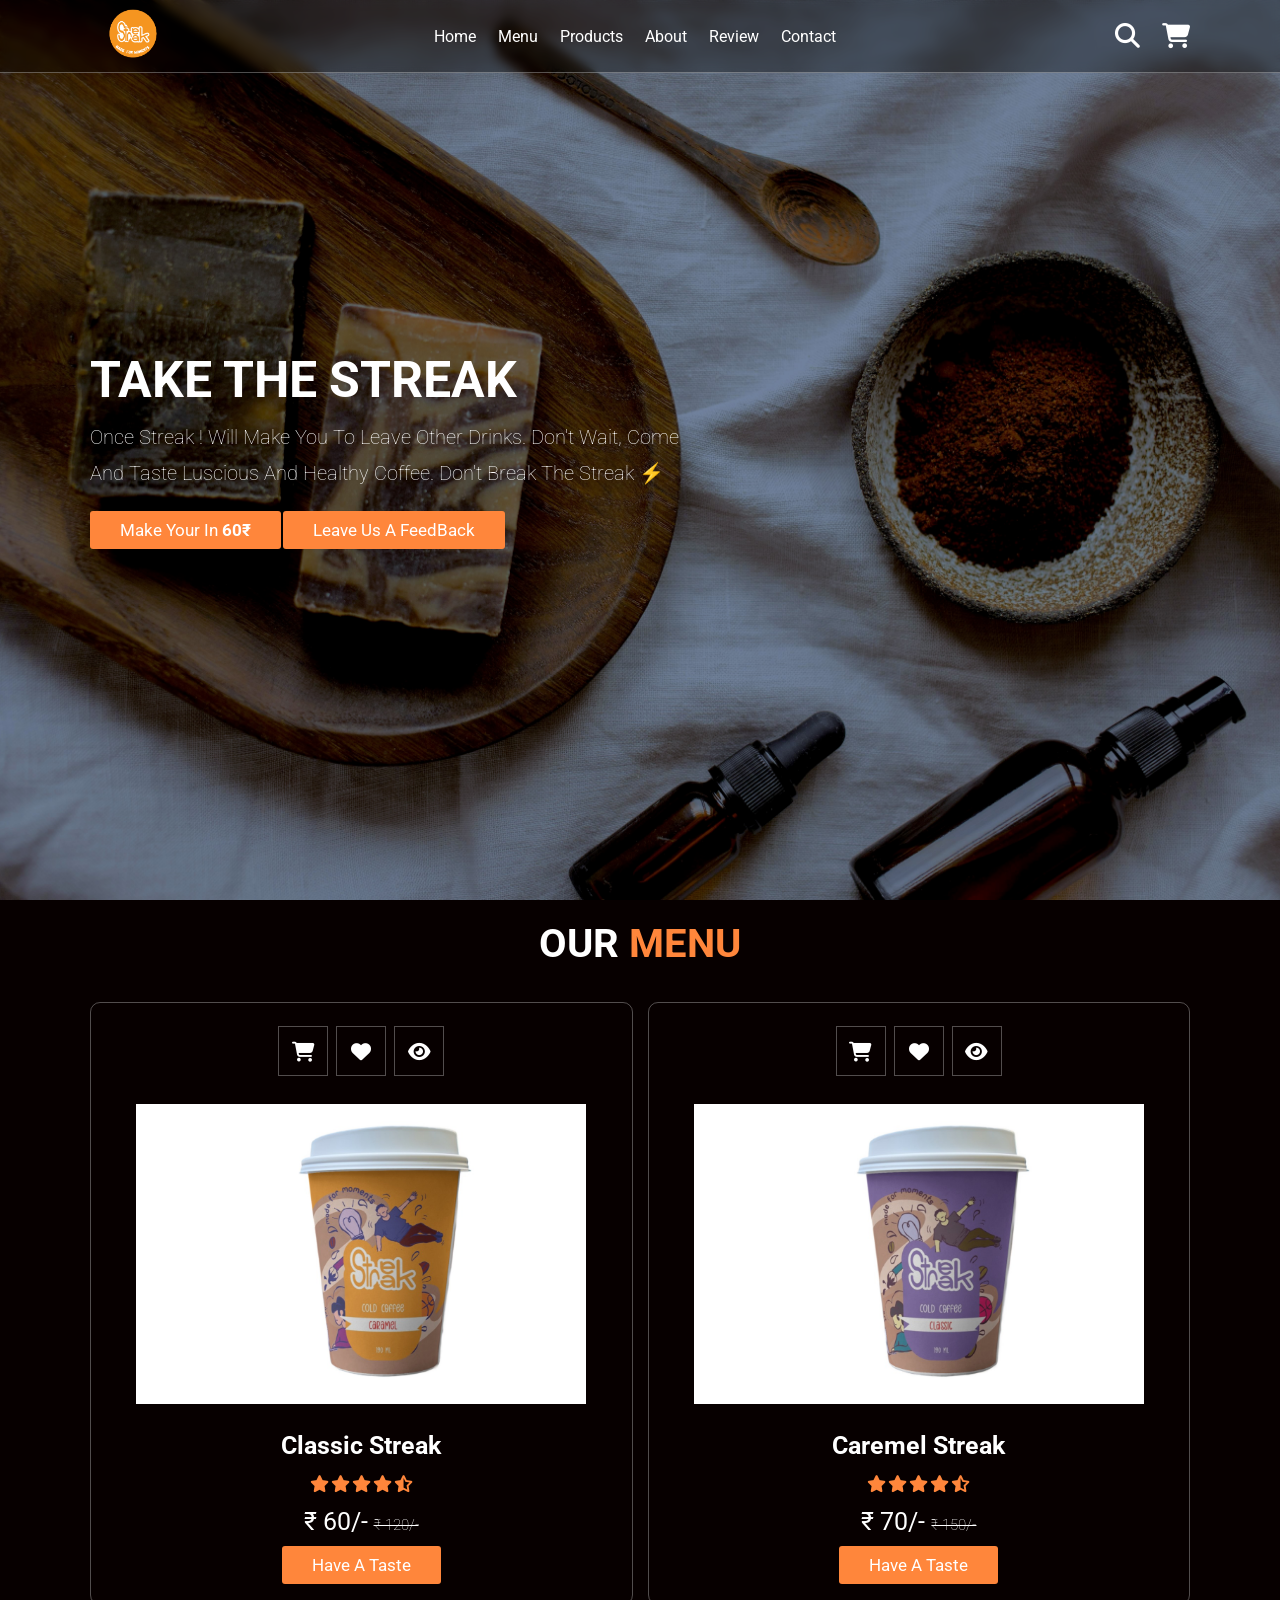
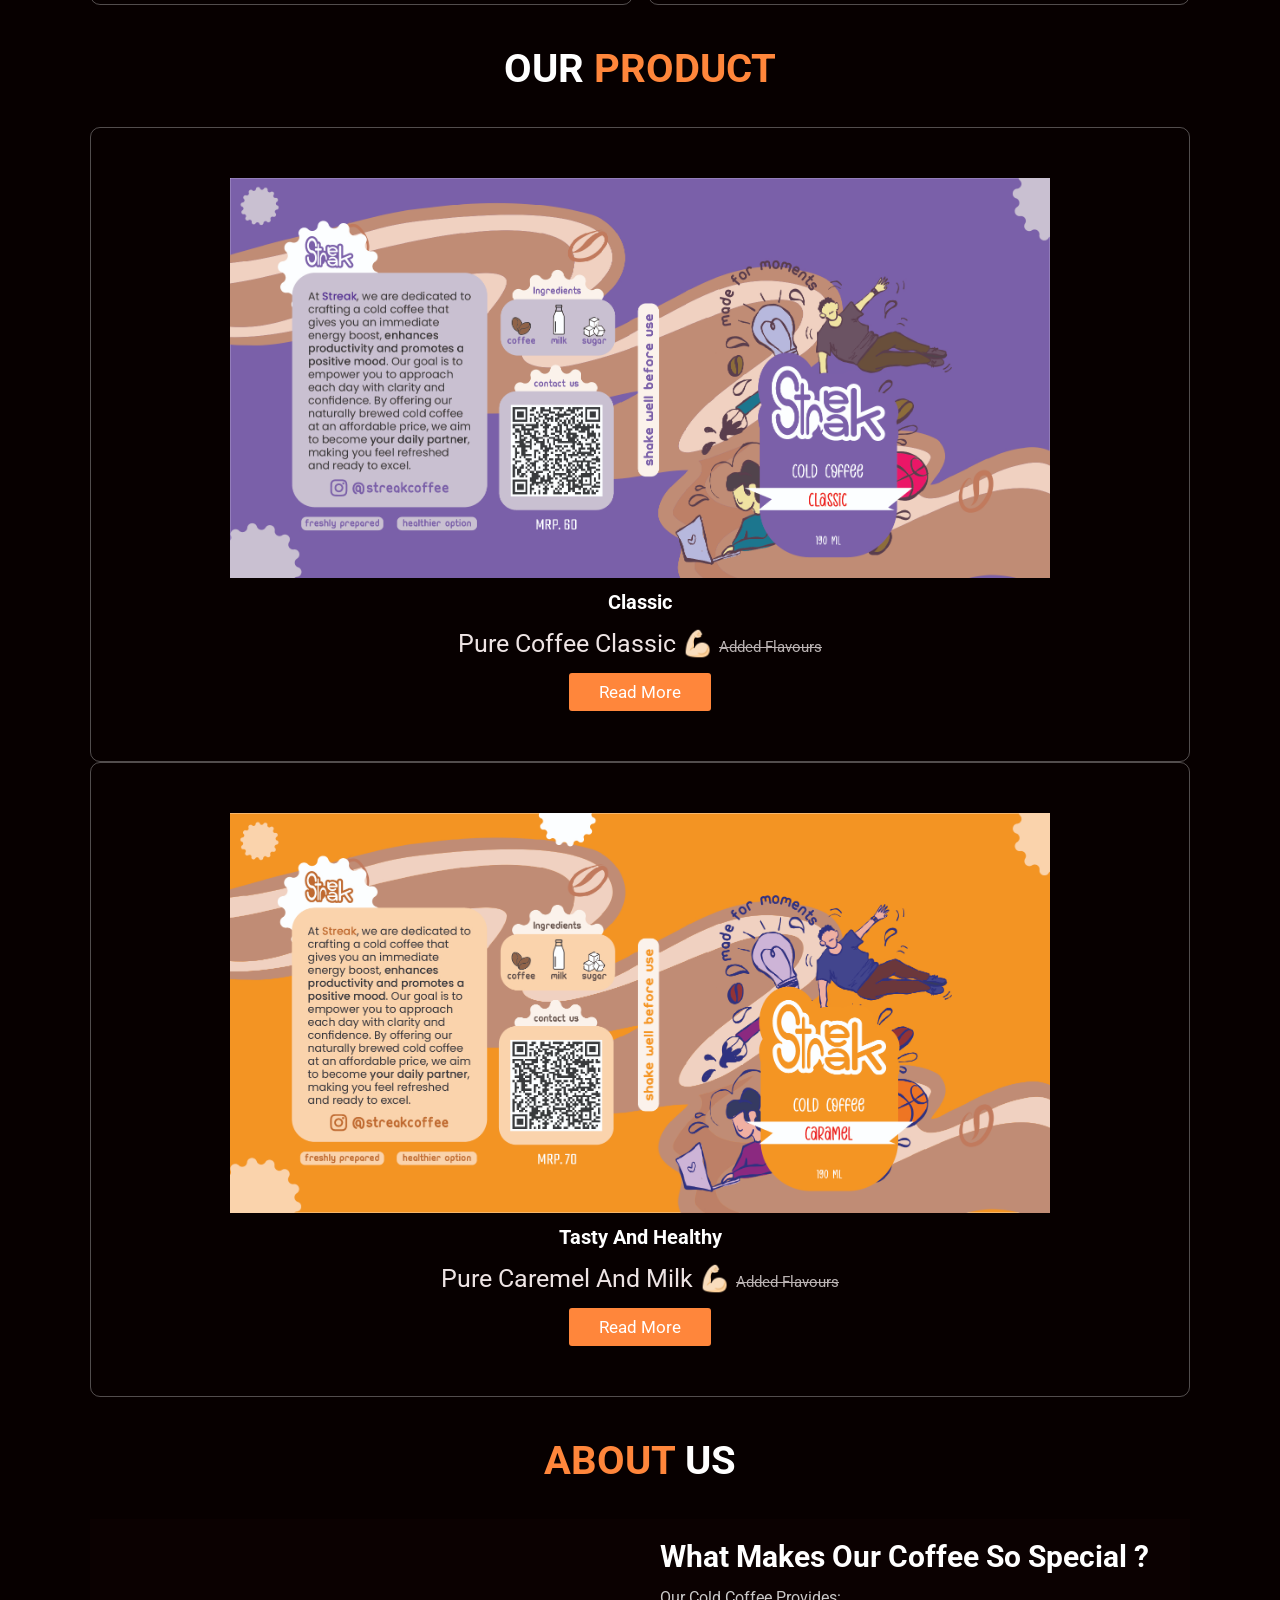
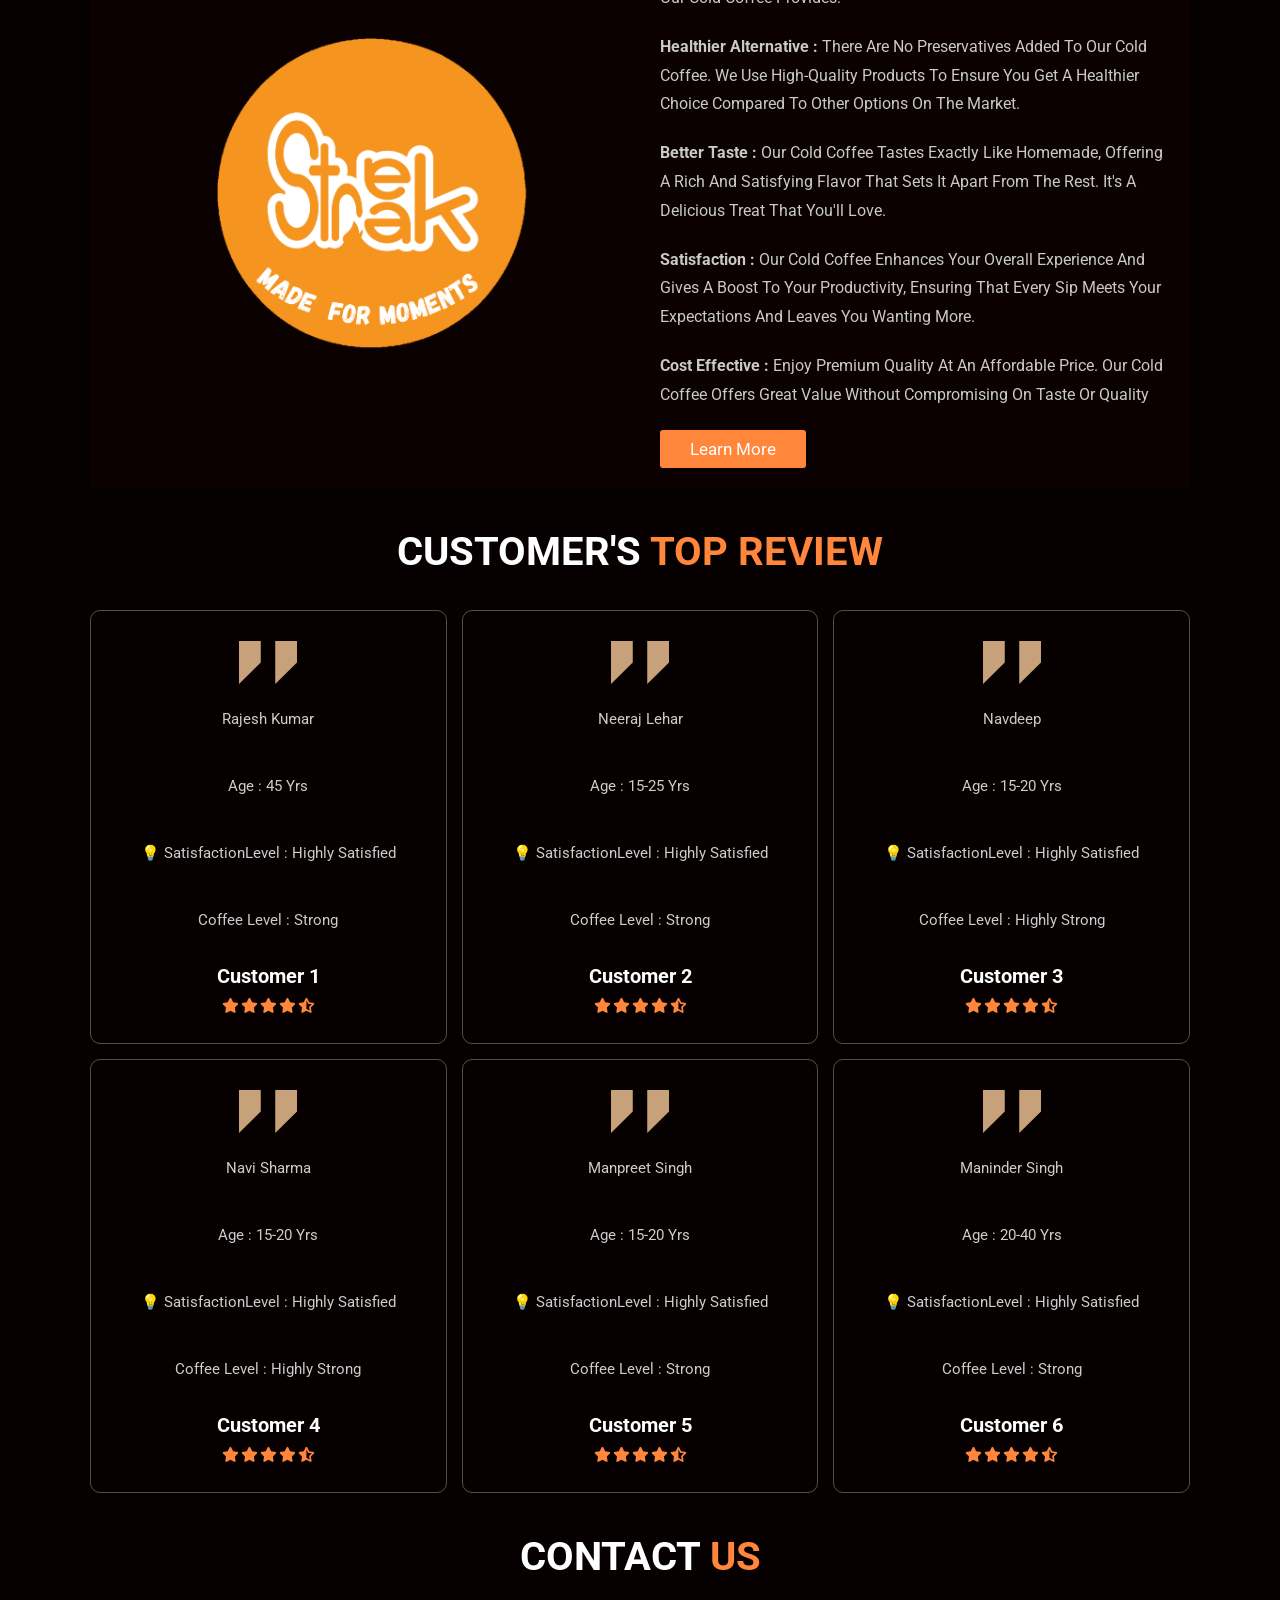
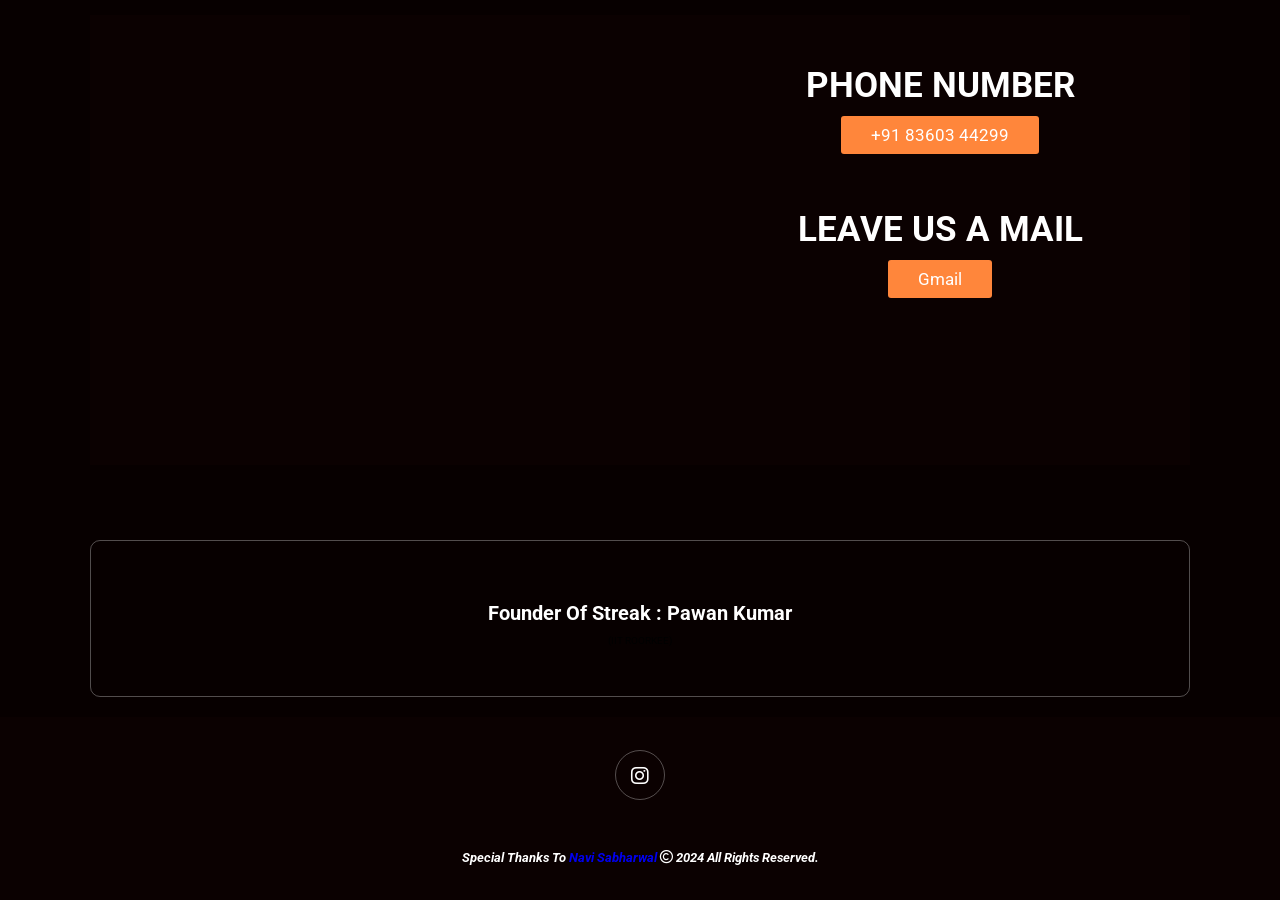
<file: index.html>
<!DOCTYPE html>
<html lang="en">
<head>
    <meta charset="UTF-8">
    <meta http-equiv="X-UA-Compatible" content="IE=edge">
    <meta name="viewport" content="width=device-width, initial-scale=1.0">
    <title>Snap</title>
    <link rel="icon" href="./favicon_io/favicon.ico" sizes="any"><!-- 32×32 -->
    <link rel="icon" href="./favicon_io/16x16.png" type="image/svg+xml">
    <link rel="apple-touch-icon" href="./favicon_io/apple-touch180x180.png"><!-- 180×180 -->
    <link rel="manifest" href="./favicon_io/manifest.webmanifest">
    <link rel="stylesheet" href="https://cdnjs.cloudflare.com/ajax/libs/font-awesome/6.1.1/css/all.min.css">
    <link rel="stylesheet" href="css/style.css">
    <!-- Google tag (gtag.js) -->
<script async src="https://www.googletagmanager.com/gtag/js?id=G-LJ1VSNJ6GZ"></script>
<script>
  window.dataLayer = window.dataLayer || [];
  function gtag(){dataLayer.push(arguments);}
  gtag('js', new Date());

  gtag('config', 'G-LJ1VSNJ6GZ');
</script>
</head>
<body>
    <!--header-->
    <header class="header">

        <div class="logo">
            <img src="favicon_io/logo.png" alt="">
        </div>
        
        <nav class="navbar">
            <a href="#home">home</a>
            <a href="#menu">menu</a>
            <a href="#products">products</a>
            <a href="#about">about</a>
            <a href="#review">review</a>
            <a href="#contact">contact</a>
    
            <!-- <a href="#market">market place</a> -->
        </nav>
    
        <div class="icons">
            <div class="fas fa-search" id="search-btn"></div>
            <div class="fas fa-shopping-cart" id="cart-btn"></div>
            <div class="fas fa-bars" id="menu-btn"></div>
        </div>

        <div class="search-form">
            <input type="search" id="search-box" placeholder="search here...">
            <label for="search-box" class="fas fa-search"></label>
        </div>

        
    </header>
    <!--header-->


    <!--home section-->
    <section class="home" id="home">
        <div class="content">
            <h3>Take the Streak </h3>
            <p>Once Streak ! will make you to leave other drinks. Don't wait, Come and taste luscious and healthy coffee. 
                Don't break the Streak ⚡️ </p>
            <a href="#" class="btn">make your in <i>  </i><b>60₹</b></a>

            <a class="btn" style="margin-left: center" href="https://docs.google.com/forms/d/1GmJBlTUo9fzrDqyqL2LB8HAHJgf35JUmVfUwINqFnTk/viewform?edit_requested=true#responses">Leave us a FeedBack</a>

               
        </div>
    </section>
    <!--home section-->

    <!--menu section-->
    <section class="products" id="menu">

        <h1 class="heading"> our <span>menu</span></h1>
        <div class="box-container">
            <div class="box">
                <div class="icons">
                    <a href="" class="fas fa-shopping-cart"></a>
                    <a href="" class="fas fa-heart"></a>
                    <a href="" class="fas fa-eye"></a>
                </div>
                <div class="image">
                    <img src="./images/9.jpeg" alt="">
                </div>
                <div class="content">
                    <h3>Classic Streak</h3>
                    <div class="stars">
                        <i class="fas fa-star"></i>
                        <i class="fas fa-star"></i>
                        <i class="fas fa-star"></i>
                        <i class="fas fa-star"></i>
                        <i class="fas fa-star-half-alt"></i>
                    </div>
                    <div class="price">₹ 60/- <span>₹ 120/-</span></div>
                    <a href="" class="btn">have a taste</a>
                </div>  
        </div>

        <div class="box-container">
            <div class="box">
                <div class="icons">
                    <a href="" class="fas fa-shopping-cart"></a>
                    <a href="" class="fas fa-heart"></a>
                    <a href="" class="fas fa-eye"></a>
                </div>
                <div class="image">
                    <img src="./images/8.jpeg" alt="">
                </div>
                <div class="content">
                    <h3>Caremel Streak</h3>
                    <div class="stars">
                        <i class="fas fa-star"></i>
                        <i class="fas fa-star"></i>
                        <i class="fas fa-star"></i>
                        <i class="fas fa-star"></i>
                        <i class="fas fa-star-half-alt"></i>
                    </div>
                    <div class="price">₹ 70/- <span>₹ 150/-</span></div>
                    <a href="" class="btn">have a taste</a>
                </div>  
        </div>
    </section>
    <!--menu section-->

   <!-- product section-->
    <section class="menu" id="products">
        <h1 class="heading"> our <span>Product</span> </h1>
        <div class="box-container">

            <div class="box">
                <img src="./images/5.jpg" alt="">
                <h3>Classic</h3>
                <div class="price">pure coffee Classic 💪🏻 <span>added flavours</span></div>
            
                <a href="" class="btn">Read more</a>

            </div> 
        </div>

        <div class="box-container">
            <div class="box">
                <img src="./images/6.jpg" alt="">
                <h3>tasty and healthy</h3>
                <div class="price">pure caremel and milk 💪🏻 <span>added flavours</span></div>
                
                <a href="" class="btn">Read more</a>

            </div> 
        </div>

    </section>
    <!--product section -->

<!--about section-->
<section class="about" id="about">
    <h1 class="heading"><span>About</span> us </h1>

    <div class="row">
        <div class="image">
            <img src="./favicon_io/logo.png" alt="">
        </div>
        <div class="content">
            <h3>What makes our coffee so special ?</h3>

                <P>Our Cold coffee provides:</P>
                
                <p> <b>Healthier alternative : </b> There are no preservatives added to our cold coffee. We use high-quality products to ensure you get a healthier choice compared to other options on the market.</P>
                  
            <p><b>Better taste : </b> Our cold coffee tastes exactly like homemade, offering a rich and satisfying flavor that sets it apart from the rest. It's a delicious treat that you'll love.</P>
                
                <p><b>Satisfaction : </b> Our cold coffee enhances your overall experience and gives a boost to your productivity, ensuring that every sip meets your expectations and leaves you wanting more.</p>
                
                <p><b>Cost effective : </b> Enjoy premium quality at an affordable price. Our cold coffee offers great value without compromising on taste or quality</p>
                
            <a href="" class="btn">learn more</a>
        </div>
    </div>
</section>
<!--about section-->


    <!--review section-->
    <section class="review" id="review">

        <h1 class="heading"> customer's <span> Top review</span></h1>
        <div class="box-container">
            <div class="box">
                <img src="./images/quote-img.png" class="quote" alt="">
                <p>Rajesh Kumar</p>
                <p>Age : 45 yrs</p>
                <p>💡 SatisfactionLevel : Highly Satisfied</p>
                <p>coffee Level : Strong</p>

                <h3>customer 1</h3>
                <div class="stars">
                    <i class="fas fa-star"></i>
                    <i class="fas fa-star"></i>
                    <i class="fas fa-star"></i>
                    <i class="fas fa-star"></i>
                    <i class="fas fa-star-half-alt"></i>
                </div>
            </div>

            <div class="box">
                <img src="./images/quote-img.png" class="quote" alt="">
                
                    <p>Neeraj Lehar</p>
                    <p>age : 15-25 yrs</p>
                    <p>💡 SatisfactionLevel : Highly Satisfied</p>
                    <p>coffee Level : Strong</p>
            
                <h3>customer 2</h3>
                <div class="stars">
                    <i class="fas fa-star"></i>
                    <i class="fas fa-star"></i>
                    <i class="fas fa-star"></i>
                    <i class="fas fa-star"></i>
                    <i class="fas fa-star-half-alt"></i>
                </div>
            </div>
            <div class="box">
                <img src="./images/quote-img.png" class="quote" alt="">
                    <p>Navdeep </p>
                    <p>age : 15-20 yrs</p>
                    <p>💡 SatisfactionLevel : Highly Satisfied</p>
                    <p>coffee Level : Highly Strong</p>
                    
                <h3>customer 3</h3>
                <div class="stars">
                    <i class="fas fa-star"></i>
                    <i class="fas fa-star"></i>
                    <i class="fas fa-star"></i>
                    <i class="fas fa-star"></i>
                    <i class="fas fa-star-half-alt"></i>
                </div>
            </div>

            <div class="box">
                <img src="./images/quote-img.png" class="quote" alt="">
                    <p>Navi Sharma</p>
                    <p>age : 15-20 yrs</p>
                    <p>💡 SatisfactionLevel : Highly Satisfied</p>
                    <p>coffee Level : Highly Strong</p>
                   
                <h3>customer 4</h3>
                <div class="stars">
                    <i class="fas fa-star"></i>
                    <i class="fas fa-star"></i>
                    <i class="fas fa-star"></i>
                    <i class="fas fa-star"></i>
                    <i class="fas fa-star-half-alt"></i>
                </div>
            </div>
            <div class="box">
                <img src="./images/quote-img.png" class="quote" alt="">
                    <p>Manpreet Singh</p>
                    <p>age : 15-20 yrs</p>
                    <p>💡 SatisfactionLevel : Highly Satisfied</p>
                    <p>coffee Level : Strong</p>
                   
                <h3>customer 5</h3>
                <div class="stars">
                    <i class="fas fa-star"></i>
                    <i class="fas fa-star"></i>
                    <i class="fas fa-star"></i>
                    <i class="fas fa-star"></i>
                    <i class="fas fa-star-half-alt"></i>
                </div>
            </div>
            <div class="box">
                <img src="./images/quote-img.png" class="quote" alt="">
                    <p>Maninder Singh</p>
                    <p>age : 20-40 yrs</p>
                    <p>💡 SatisfactionLevel : Highly Satisfied</p>
                    <p>coffee Level : Strong</p>
                   
                <h3>customer 6 </h3>
                <div class="stars">
                    <i class="fas fa-star"></i>
                    <i class="fas fa-star"></i>
                    <i class="fas fa-star"></i>
                    <i class="fas fa-star"></i>
                    <i class="fas fa-star-half-alt"></i>
                </div>
            </div>
            
        </div>
    </section>
    <!--review section-->

    <!--comparision section-->
    <!-- <section class="menu" id="market">
        <h1 class="heading"> our <span>Market Place</span> </h1>
        <div class="box-container">

            <div class="box">
                <img src="./images/comparision.png" alt="">
                <h3>Bye Bye to you all i'll take snap now</h3>
                <div class="price"><span></span></div>
                <p></p>
                <a href="" class="btn">Read more</a>
            </div>

        </div>
    </section> -->
    <!--comparison section-->

     <!--contact section-->
     <section class="contact" id="contact">

        <h1 class="heading"> contact <span>us</span> </h1>
    
        <div class="row">
            <iframe src="https://www.google.com/maps/embed?pb=!1m18!1m12!1m3!1d3443.952591391823!2d76.39262117549899!3d30.32386630527793!2m3!1f0!2f0!3f0!3m2!1i1024!2i768!4f13.1!3m3!1m2!1s0x391028e37fdb8b2b%3A0xc074dbf69ddfadfa!2z4KSX4KS14KSw4KWN4KSo4KSu4KWH4KSC4KSfIOCkruClieCkoeCksiDgpLjgpYDgpKjgpL_gpK_gpLAg4KS44KWH4KSV4KSC4KSh4KSw4KWAIOCkuOCljeCkleClguCksg!5e0!3m2!1shi!2sin!4v1716807060098!5m2!1shi!2sin" width="600" height="450" style="border:0;" allowfullscreen="" loading="lazy" referrerpolicy="no-referrer-when-downgrade"></iframe>

            <form action="">
                <h3>Phone Number</h3>
               
                <a class="btn" href="tel:">+91 83603 44299</a>
               
                <br><br><br><br><br><br>

           
                <h3>Leave us a Mail </h3>
                <a class="btn" href="mailto:Streakcoffee@gmail.com">Gmail</a>

                <br><br><br><br><br><br>

            </form>
            <br>
        </div>
    
    </section>

    <!--contact section-->

    <!--blogs section-->
    <!-- <section class="blogs" id="blogs">
        <h1 class="heading"> our <span>blogs</span></h1>

        <div class="box-container">
            <div class="box">
                <div class="image">
                    <img src="./images/blog-1.jpeg" alt="">
                </div>
                <div class="content">
                    <a href="" class="title">refreshing coffee benefits</a>
                    <span>by admin / 3rd july, 2003</span>
                    <p>Lorem ipsum dolor sit amet consectetur adipisicing elit. Eius, cum.</p>
                    <a href="" class="btn">read more</a>
                </div>
            </div>
            <div class="box">
                <div class="image">
                    <img src="./images/blog-2.jpeg" alt="">
                </div>
                <div class="content">
                    <a href="" class="title">refreshing coffee benefits</a>
                    <span>by admin / 3rd july, 2003</span>
                    <p>Lorem ipsum dolor sit amet consectetur adipisicing elit. Eius, cum.</p>
                    <a href="" class="btn">read more</a>
                </div>
            </div>
            <div class="box">
                <div class="image">
                    <img src="./images/blog-3.jpeg" alt="">
                </div>
                <div class="content">
                    <a href="" class="title">refreshing coffee benefits</a>
                    <span>by admin / 3rd july, 2003</span>
                    <p>Lorem ipsum dolor sit amet consectetur adipisicing elit. Eius, cum.</p>
                    <a href="" class="btn">read more</a>
                </div>
            </div>
        </div>
    </section> -->
    <!--blogs section-->

    <section class="menu" id="">
    <h1 class="heading"></span> </h1>
    <div class="box-container">

        <div class="box">
            <h3>founder of Streak : Pawan Kumar</h3>
            (IIT ROORKEE)
            <p></p>
            <!-- <a href="" class="btn">Read more</a> -->
        </div>

    </div>
</section>
    <!--footer-->
    <section class="footer">

        <div class="share">
            <a href="https://www.instagram.com/streakcoffee/?utm_source=qr" class="fa-brands fa-instagram"></a>
        </div>
<br><br>

        <div class="credit"><h6><i>Special thanks to <span> <a href="https://www.linkedin.com/in/navjot-singh-407025256?utm_source=share&utm_campaign=share_via&utm_content=profile&utm_medium=android_app"> Navi Sabharwal </a></span> <i class="far fa-copyright"></i> 2024 All rights reserved.</i></h6></div>
    </section>
    <!--footer-->   
    <script src="js/script.js"></script>
</body>
</html>
</file>
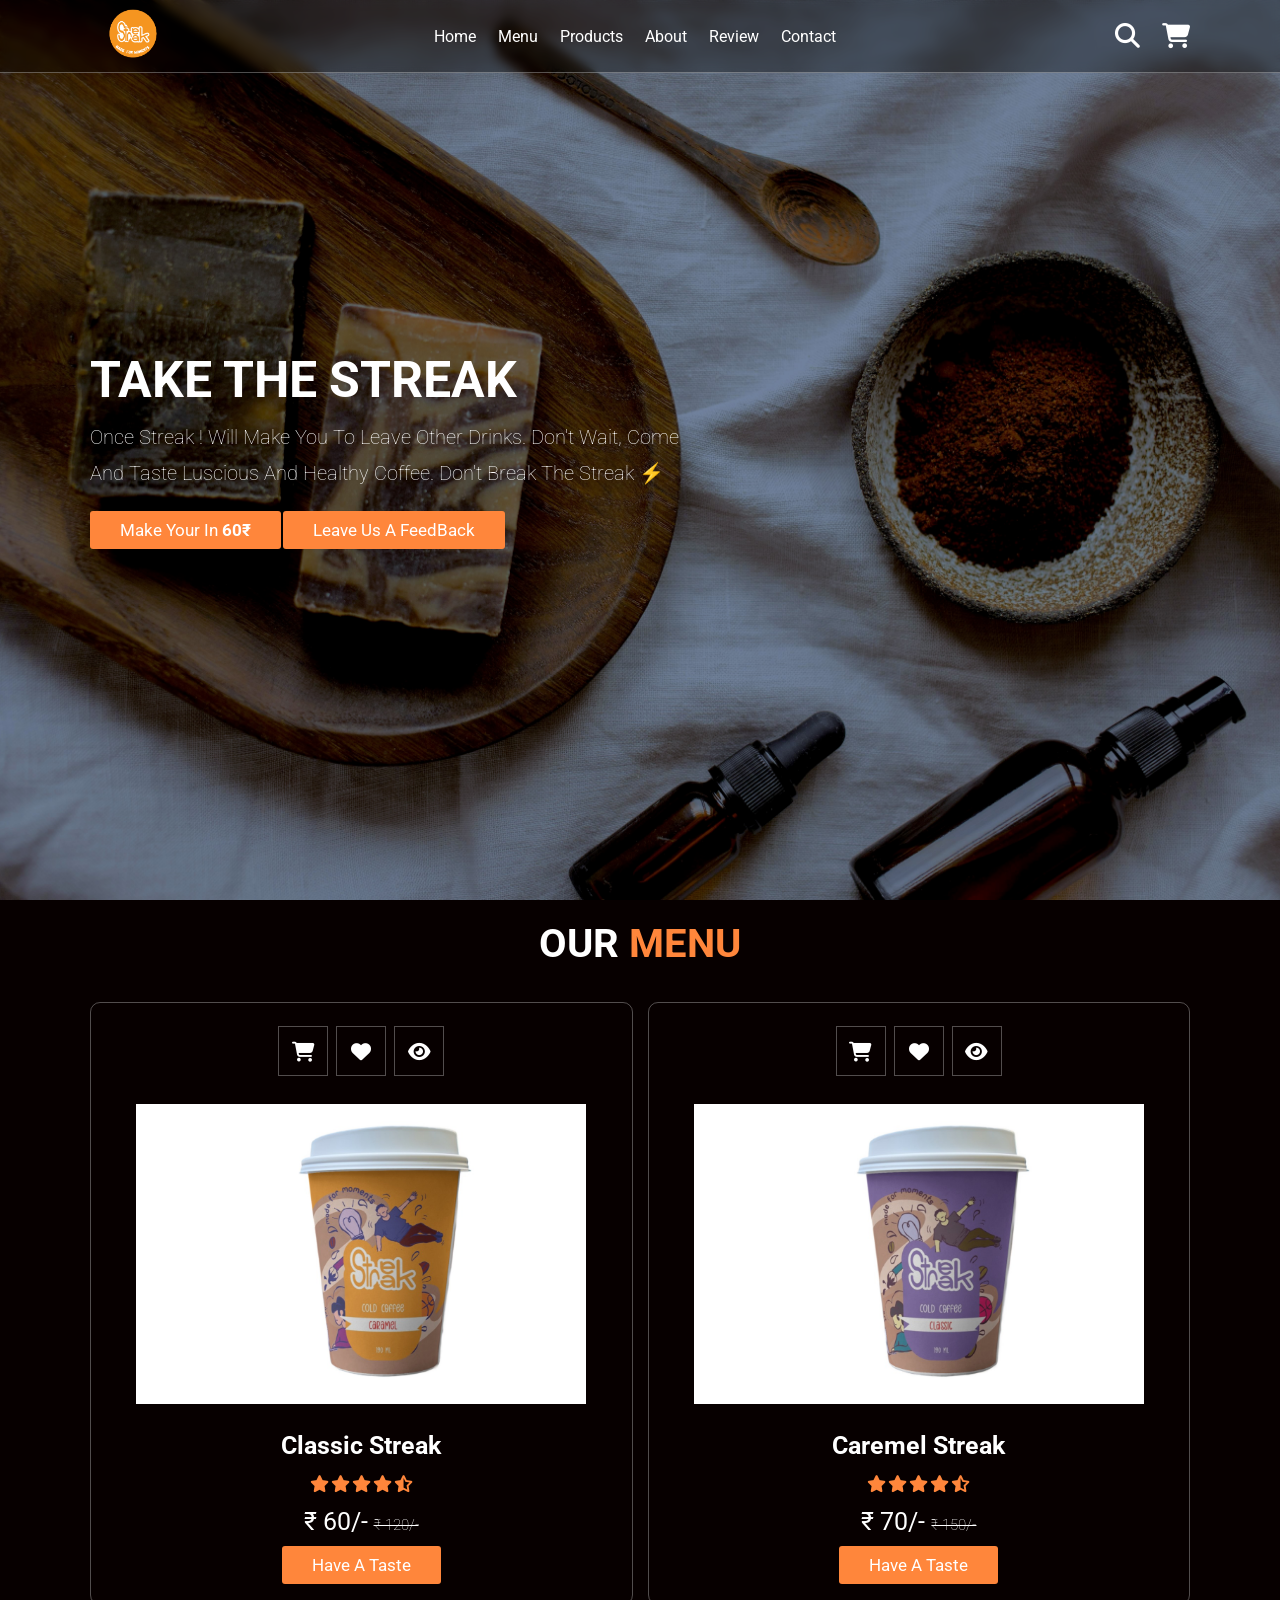
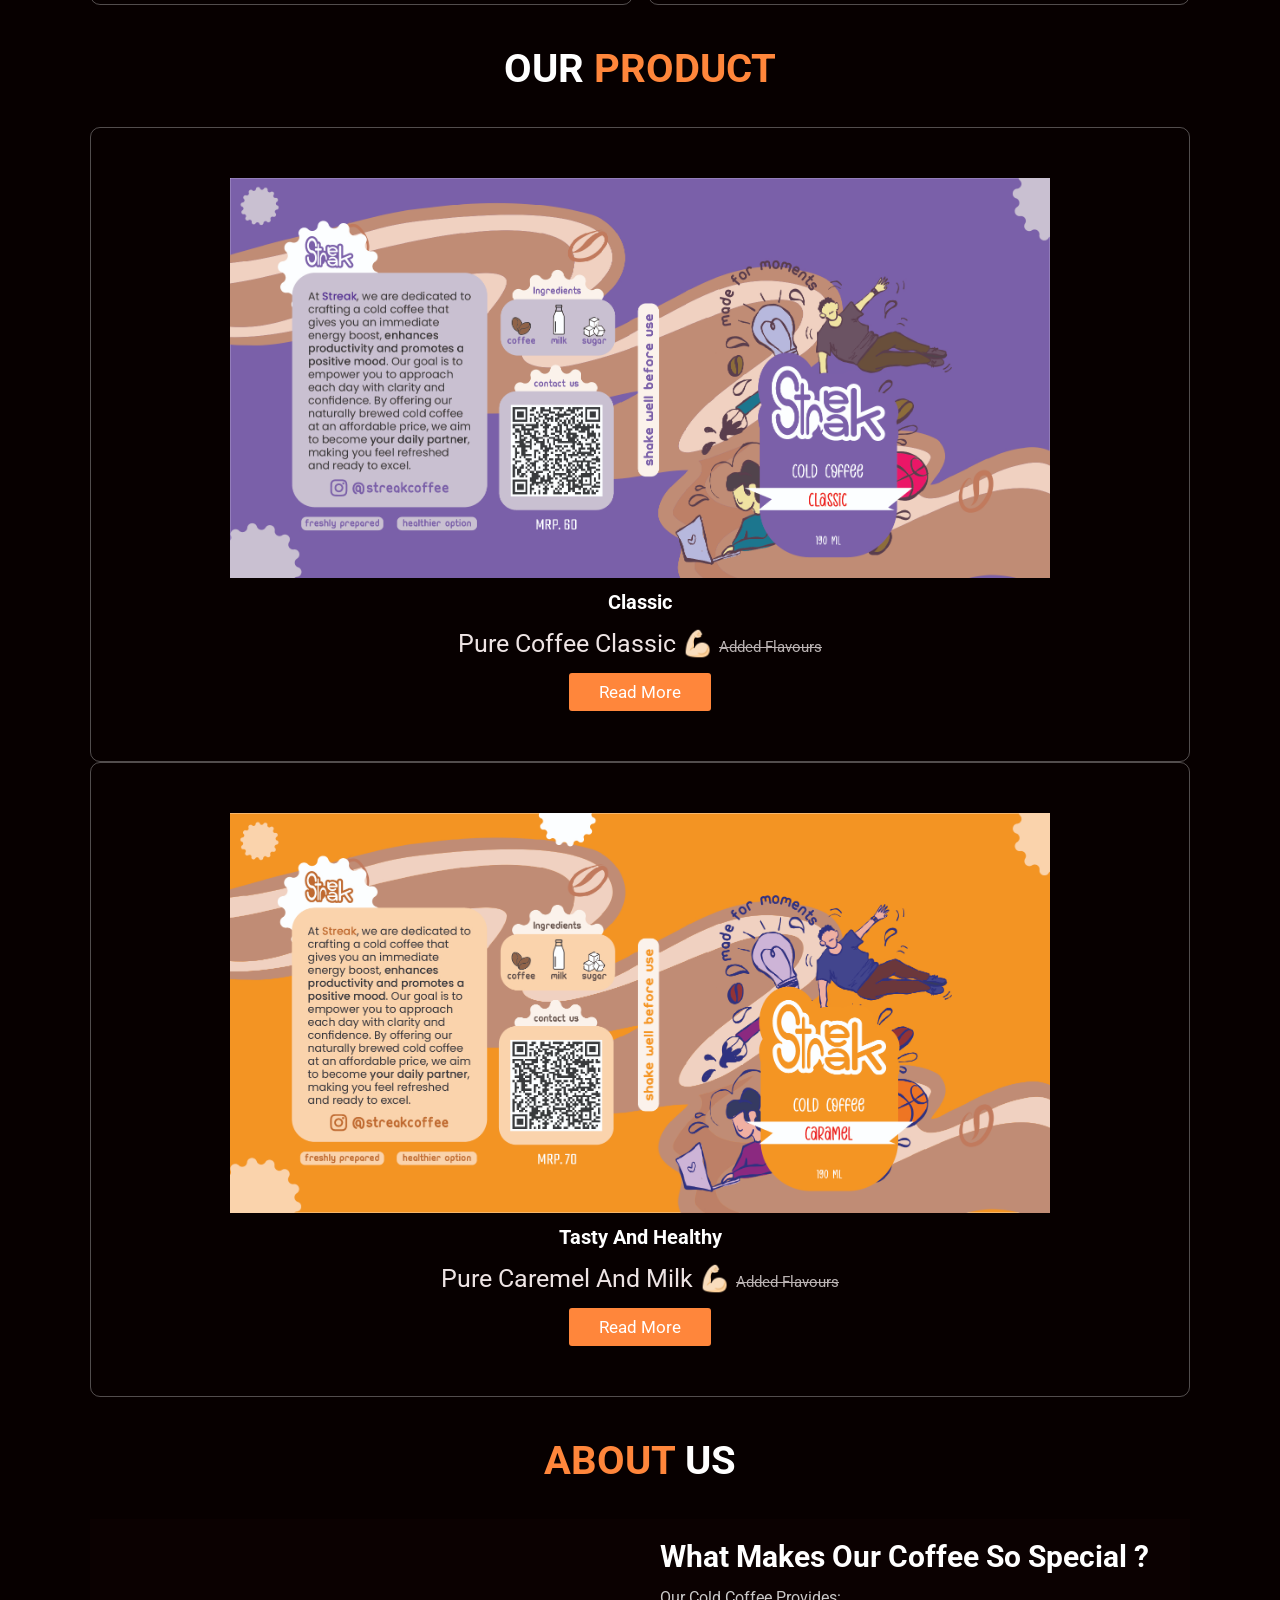
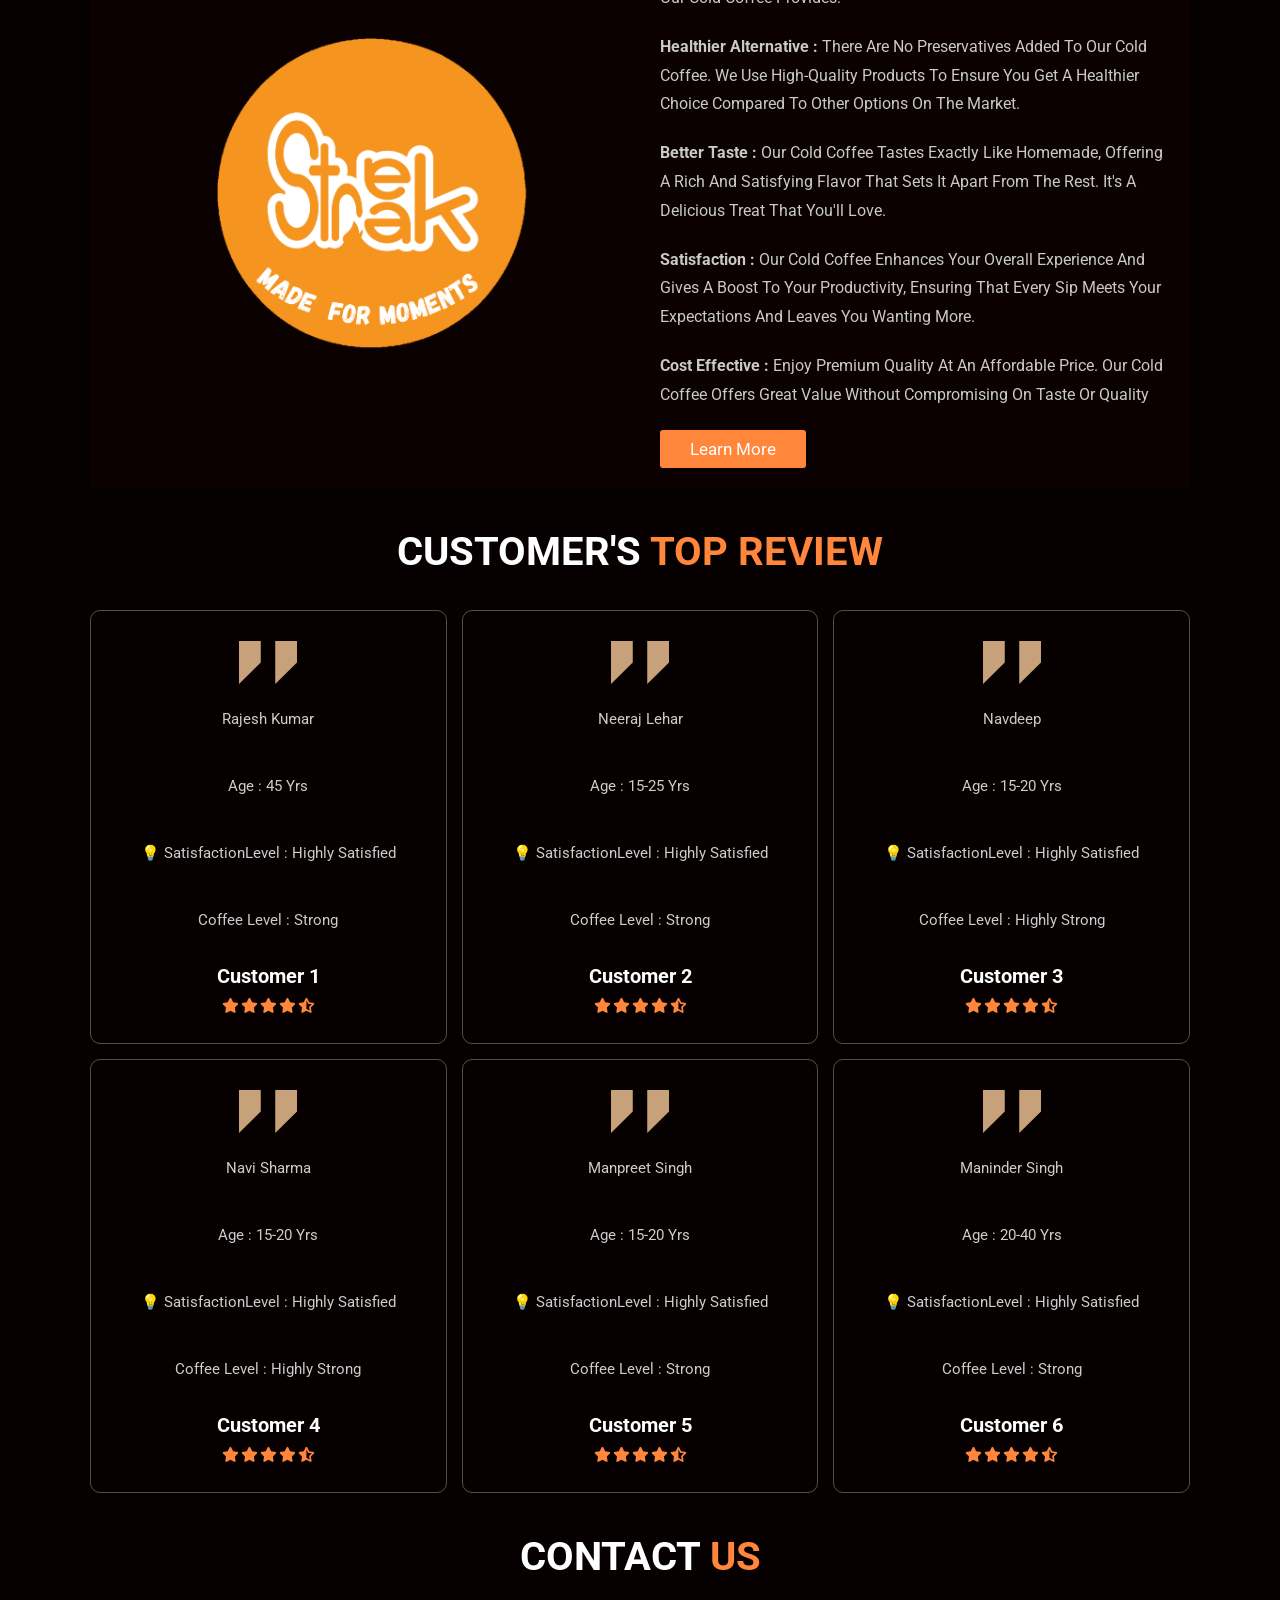
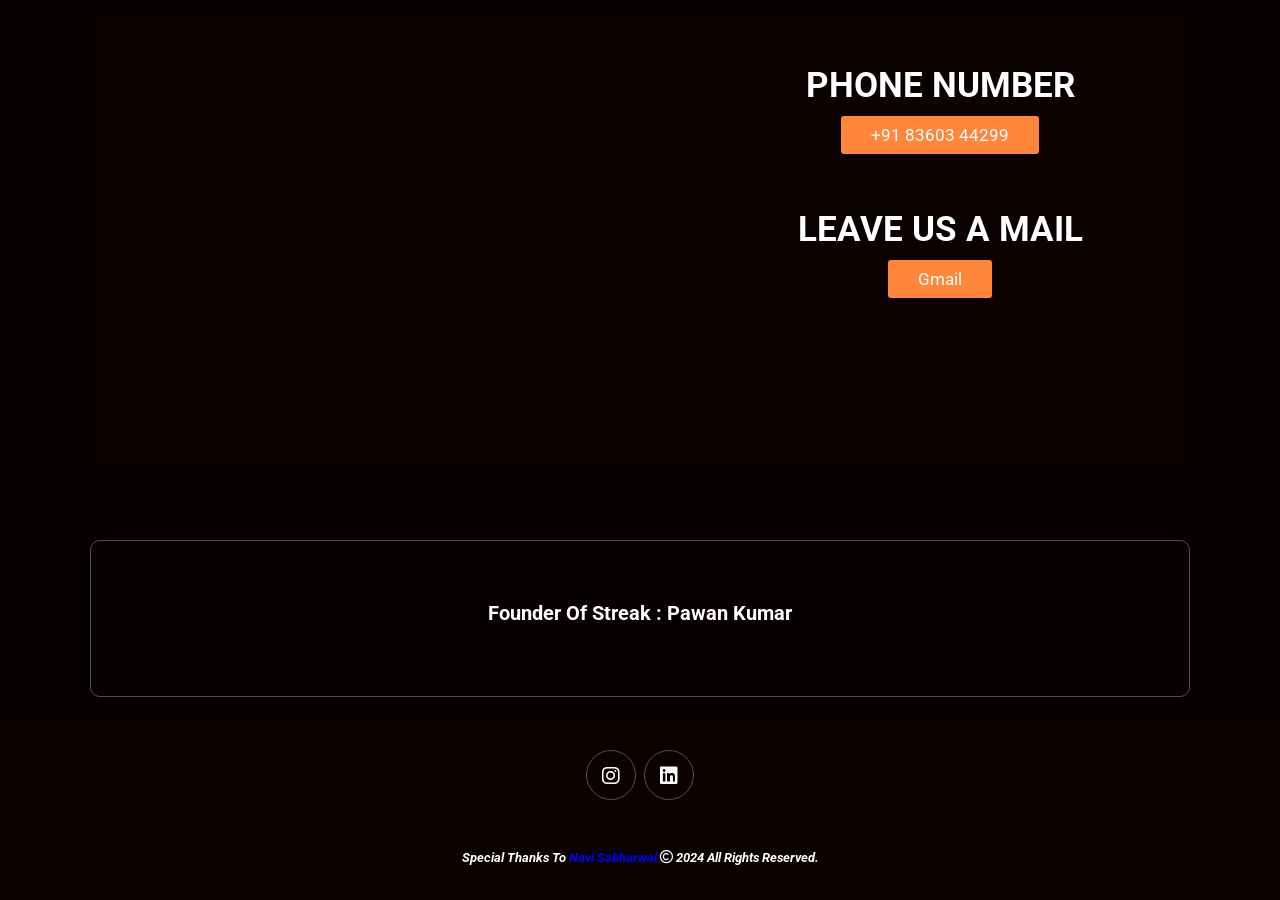
<file: STREAK-APP/index.html>
<!DOCTYPE html>
<html lang="en">
<head>
    <meta charset="UTF-8">
    <meta http-equiv="X-UA-Compatible" content="IE=edge">
    <meta name="viewport" content="width=device-width, initial-scale=1.0">
    <title>Snap</title>
    <link rel="icon" href="./favicon_io/favicon.ico" sizes="any"><!-- 32×32 -->
    <link rel="icon" href="./favicon_io/16x16.png" type="image/svg+xml">
    <link rel="apple-touch-icon" href="./favicon_io/apple-touch180x180.png"><!-- 180×180 -->
    <link rel="manifest" href="./favicon_io/manifest.webmanifest">
    <link rel="stylesheet" href="https://cdnjs.cloudflare.com/ajax/libs/font-awesome/6.1.1/css/all.min.css">
    <link rel="stylesheet" href="css/style.css">
    
</head>
<body>
    <!--header-->
    <header class="header">

        <div class="logo">
            <img src="favicon_io/logo.png" alt="">
        </div>
        
        <nav class="navbar">
            <a href="#home">home</a>
            <a href="#menu">menu</a>
            <a href="#products">products</a>
            <a href="#about">about</a>
            <a href="#review">review</a>
            <a href="#contact">contact</a>
    
            <!-- <a href="#market">market place</a> -->
        </nav>
    
        <div class="icons">
            <div class="fas fa-search" id="search-btn"></div>
            <div class="fas fa-shopping-cart" id="cart-btn"></div>
            <div class="fas fa-bars" id="menu-btn"></div>
        </div>

        <div class="search-form">
            <input type="search" id="search-box" placeholder="search here...">
            <label for="search-box" class="fas fa-search"></label>
        </div>

        
    </header>
    <!--header-->


    <!--home section-->
    <section class="home" id="home">
        <div class="content">
            <h3>Take the Streak </h3>
            <p>Once Streak ! will make you to leave other drinks. Don't wait, Come and taste luscious and healthy coffee. 
                Don't break the Streak ⚡️ </p>
            <a href="#" class="btn">make your in <i>  </i><b>60₹</b></a>

            <a class="btn" style="margin-left: center" href="https://docs.google.com/forms/d/1GmJBlTUo9fzrDqyqL2LB8HAHJgf35JUmVfUwINqFnTk/viewform?edit_requested=true#responses">Leave us a FeedBack</a>

               
        </div>
    </section>
    <!--home section-->

    <!--menu section-->
    <section class="products" id="menu">

        <h1 class="heading"> our <span>menu</span></h1>
        <div class="box-container">
            <div class="box">
                <div class="icons">
                    <a href="" class="fas fa-shopping-cart"></a>
                    <a href="" class="fas fa-heart"></a>
                    <a href="" class="fas fa-eye"></a>
                </div>
                <div class="image">
                    <img src="./images/9.jpeg" alt="">
                </div>
                <div class="content">
                    <h3>Classic Streak</h3>
                    <div class="stars">
                        <i class="fas fa-star"></i>
                        <i class="fas fa-star"></i>
                        <i class="fas fa-star"></i>
                        <i class="fas fa-star"></i>
                        <i class="fas fa-star-half-alt"></i>
                    </div>
                    <div class="price">₹ 60/- <span>₹ 120/-</span></div>
                    <a href="" class="btn">have a taste</a>
                </div>  
        </div>

        <div class="box-container">
            <div class="box">
                <div class="icons">
                    <a href="" class="fas fa-shopping-cart"></a>
                    <a href="" class="fas fa-heart"></a>
                    <a href="" class="fas fa-eye"></a>
                </div>
                <div class="image">
                    <img src="./images/8.jpeg" alt="">
                </div>
                <div class="content">
                    <h3>Caremel Streak</h3>
                    <div class="stars">
                        <i class="fas fa-star"></i>
                        <i class="fas fa-star"></i>
                        <i class="fas fa-star"></i>
                        <i class="fas fa-star"></i>
                        <i class="fas fa-star-half-alt"></i>
                    </div>
                    <div class="price">₹ 70/- <span>₹ 150/-</span></div>
                    <a href="" class="btn">have a taste</a>
                </div>  
        </div>
    </section>
    <!--menu section-->

   <!-- product section-->
    <section class="menu" id="products">
        <h1 class="heading"> our <span>Product</span> </h1>
        <div class="box-container">

            <div class="box">
                <img src="./images/5.jpg" alt="">
                <h3>Classic</h3>
                <div class="price">pure coffee Classic 💪🏻 <span>added flavours</span></div>
            
                <a href="" class="btn">Read more</a>

            </div> 
        </div>

        <div class="box-container">
            <div class="box">
                <img src="./images/6.jpg" alt="">
                <h3>tasty and healthy</h3>
                <div class="price">pure caremel and milk 💪🏻 <span>added flavours</span></div>
                
                <a href="" class="btn">Read more</a>

            </div> 
        </div>

    </section>
    <!--product section -->

<!--about section-->
<section class="about" id="about">
    <h1 class="heading"><span>About</span> us </h1>

    <div class="row">
        <div class="image">
            <img src="./favicon_io/logo.png" alt="">
        </div>
        <div class="content">
            <h3>What makes our coffee so special ?</h3>

                <P>Our Cold coffee provides:</P>
                
                <p> <b>Healthier alternative : </b> There are no preservatives added to our cold coffee. We use high-quality products to ensure you get a healthier choice compared to other options on the market.</P>
                  
            <p><b>Better taste : </b> Our cold coffee tastes exactly like homemade, offering a rich and satisfying flavor that sets it apart from the rest. It's a delicious treat that you'll love.</P>
                
                <p><b>Satisfaction : </b> Our cold coffee enhances your overall experience and gives a boost to your productivity, ensuring that every sip meets your expectations and leaves you wanting more.</p>
                
                <p><b>Cost effective : </b> Enjoy premium quality at an affordable price. Our cold coffee offers great value without compromising on taste or quality</p>
                
            <a href="" class="btn">learn more</a>
        </div>
    </div>
</section>
<!--about section-->


    <!--review section-->
    <section class="review" id="review">

        <h1 class="heading"> customer's <span> Top review</span></h1>
        <div class="box-container">
            <div class="box">
                <img src="./images/quote-img.png" class="quote" alt="">
                <p>Rajesh Kumar</p>
                <p>Age : 45 yrs</p>
                <p>💡 SatisfactionLevel : Highly Satisfied</p>
                <p>coffee Level : Strong</p>

                <h3>customer 1</h3>
                <div class="stars">
                    <i class="fas fa-star"></i>
                    <i class="fas fa-star"></i>
                    <i class="fas fa-star"></i>
                    <i class="fas fa-star"></i>
                    <i class="fas fa-star-half-alt"></i>
                </div>
            </div>

            <div class="box">
                <img src="./images/quote-img.png" class="quote" alt="">
                
                    <p>Neeraj Lehar</p>
                    <p>age : 15-25 yrs</p>
                    <p>💡 SatisfactionLevel : Highly Satisfied</p>
                    <p>coffee Level : Strong</p>
            
                <h3>customer 2</h3>
                <div class="stars">
                    <i class="fas fa-star"></i>
                    <i class="fas fa-star"></i>
                    <i class="fas fa-star"></i>
                    <i class="fas fa-star"></i>
                    <i class="fas fa-star-half-alt"></i>
                </div>
            </div>
            <div class="box">
                <img src="./images/quote-img.png" class="quote" alt="">
                    <p>Navdeep </p>
                    <p>age : 15-20 yrs</p>
                    <p>💡 SatisfactionLevel : Highly Satisfied</p>
                    <p>coffee Level : Highly Strong</p>
                    
                <h3>customer 3</h3>
                <div class="stars">
                    <i class="fas fa-star"></i>
                    <i class="fas fa-star"></i>
                    <i class="fas fa-star"></i>
                    <i class="fas fa-star"></i>
                    <i class="fas fa-star-half-alt"></i>
                </div>
            </div>

            <div class="box">
                <img src="./images/quote-img.png" class="quote" alt="">
                    <p>Navi Sharma</p>
                    <p>age : 15-20 yrs</p>
                    <p>💡 SatisfactionLevel : Highly Satisfied</p>
                    <p>coffee Level : Highly Strong</p>
                   
                <h3>customer 4</h3>
                <div class="stars">
                    <i class="fas fa-star"></i>
                    <i class="fas fa-star"></i>
                    <i class="fas fa-star"></i>
                    <i class="fas fa-star"></i>
                    <i class="fas fa-star-half-alt"></i>
                </div>
            </div>
            <div class="box">
                <img src="./images/quote-img.png" class="quote" alt="">
                    <p>Manpreet Singh</p>
                    <p>age : 15-20 yrs</p>
                    <p>💡 SatisfactionLevel : Highly Satisfied</p>
                    <p>coffee Level : Strong</p>
                   
                <h3>customer 5</h3>
                <div class="stars">
                    <i class="fas fa-star"></i>
                    <i class="fas fa-star"></i>
                    <i class="fas fa-star"></i>
                    <i class="fas fa-star"></i>
                    <i class="fas fa-star-half-alt"></i>
                </div>
            </div>
            <div class="box">
                <img src="./images/quote-img.png" class="quote" alt="">
                    <p>Maninder Singh</p>
                    <p>age : 20-40 yrs</p>
                    <p>💡 SatisfactionLevel : Highly Satisfied</p>
                    <p>coffee Level : Strong</p>
                   
                <h3>customer 6 </h3>
                <div class="stars">
                    <i class="fas fa-star"></i>
                    <i class="fas fa-star"></i>
                    <i class="fas fa-star"></i>
                    <i class="fas fa-star"></i>
                    <i class="fas fa-star-half-alt"></i>
                </div>
            </div>
            
        </div>
    </section>
    <!--review section-->

    <!--comparision section-->
    <!-- <section class="menu" id="market">
        <h1 class="heading"> our <span>Market Place</span> </h1>
        <div class="box-container">

            <div class="box">
                <img src="./images/comparision.png" alt="">
                <h3>Bye Bye to you all i'll take snap now</h3>
                <div class="price"><span></span></div>
                <p></p>
                <a href="" class="btn">Read more</a>
            </div>

        </div>
    </section> -->
    <!--comparison section-->

     <!--contact section-->
     <section class="contact" id="contact">

        <h1 class="heading"> contact <span>us</span> </h1>
    
        <div class="row">
            <iframe src="https://www.google.com/maps/embed?pb=!1m18!1m12!1m3!1d3443.952591391823!2d76.39262117549899!3d30.32386630527793!2m3!1f0!2f0!3f0!3m2!1i1024!2i768!4f13.1!3m3!1m2!1s0x391028e37fdb8b2b%3A0xc074dbf69ddfadfa!2z4KSX4KS14KSw4KWN4KSo4KSu4KWH4KSC4KSfIOCkruClieCkoeCksiDgpLjgpYDgpKjgpL_gpK_gpLAg4KS44KWH4KSV4KSC4KSh4KSw4KWAIOCkuOCljeCkleClguCksg!5e0!3m2!1shi!2sin!4v1716807060098!5m2!1shi!2sin" width="600" height="450" style="border:0;" allowfullscreen="" loading="lazy" referrerpolicy="no-referrer-when-downgrade"></iframe>

            <form action="">
                <h3>Phone Number</h3>
               
                <a class="btn" href="tel:">+91 83603 44299</a>
               
                <br><br><br><br><br><br>

           
                <h3>Leave us a Mail </h3>
                <a class="btn" href="mailto:Streakcoffee@gmail.com">Gmail</a>

                <br><br><br><br><br><br>

            </form>
            <br>
        </div>
    
    </section>

    <!--contact section-->

    <!--blogs section-->
    <!-- <section class="blogs" id="blogs">
        <h1 class="heading"> our <span>blogs</span></h1>

        <div class="box-container">
            <div class="box">
                <div class="image">
                    <img src="./images/blog-1.jpeg" alt="">
                </div>
                <div class="content">
                    <a href="" class="title">refreshing coffee benefits</a>
                    <span>by admin / 3rd july, 2003</span>
                    <p>Lorem ipsum dolor sit amet consectetur adipisicing elit. Eius, cum.</p>
                    <a href="" class="btn">read more</a>
                </div>
            </div>
            <div class="box">
                <div class="image">
                    <img src="./images/blog-2.jpeg" alt="">
                </div>
                <div class="content">
                    <a href="" class="title">refreshing coffee benefits</a>
                    <span>by admin / 3rd july, 2003</span>
                    <p>Lorem ipsum dolor sit amet consectetur adipisicing elit. Eius, cum.</p>
                    <a href="" class="btn">read more</a>
                </div>
            </div>
            <div class="box">
                <div class="image">
                    <img src="./images/blog-3.jpeg" alt="">
                </div>
                <div class="content">
                    <a href="" class="title">refreshing coffee benefits</a>
                    <span>by admin / 3rd july, 2003</span>
                    <p>Lorem ipsum dolor sit amet consectetur adipisicing elit. Eius, cum.</p>
                    <a href="" class="btn">read more</a>
                </div>
            </div>
        </div>
    </section> -->
    <!--blogs section-->

    <section class="menu" id="">
    <h1 class="heading"></span> </h1>
    <div class="box-container">

        <div class="box">
            <h3>founder of Streak : Pawan Kumar</h3>
            (IIT ROORKEE)
            <p></p>
            <!-- <a href="" class="btn">Read more</a> -->
        </div>

    </div>
</section>
    <!--footer-->
    <section class="footer">

        <div class="share">
            <a href="https://www.instagram.com/streakcoffee/?utm_source=qr" class="fa-brands fa-instagram"></a>
            <a href="" class="fa-brands fa-linkedin"></a>
        </div>
<br><br>

        <div class="credit"><h6><i>Special thanks to <span> <a href="https://www.linkedin.com/in/navjot-singh-407025256?utm_source=share&utm_campaign=share_via&utm_content=profile&utm_medium=android_app"> Navi Sabharwal </a></span> <i class="far fa-copyright"></i> 2024 All rights reserved.</i></h6></div>
    </section>
    <!--footer-->   
    <script src="js/script.js"></script>
</body>
</html>
</file>
<file: css/style.css>
@import url('https://fonts.googleapis.com/css2?family=Roboto:wght@100;300;400;500;700&display=swap');

:root {
    --main-color: rgb(255, 134, 59);
    --black:#0b0101;
    --bg:#070000;
    --border:.1rem solid rgba(255,255,255,.3);
}

* {
    font-family: 'Roboto', sans-serif;
    margin:0; padding:0;
    box-sizing: border-box;
    outline: none; border:none;
    text-decoration: none;
    text-transform: capitalize;
    transition: .2s linear;
}

html {
    font-size: 62.5%;
    overflow-x: hidden;
    scroll-padding-top: 9rem;
    scroll-behavior: smooth;
}

html::-webkit-scrollbar {
    width: .8rem;
}

html::-webkit-scrollbar-track {
    background: transparent;
}

html::-webkit-scrollbar-thumb {
    background: #fff;
    border-radius: 5rem;
}

body {
    background: var(--bg);
}

section {
    padding:2rem 7%;
}

.heading {
    text-align: center;
    color:#fff;
    text-transform: uppercase;
    padding-bottom: 3.5rem;
    font-size: 4rem;
}

.heading span {
    color:var(--main-color);
    text-transform: uppercase;
}

.btn {
    margin-top: 1rem;
    display: inline-block;
    padding:.9rem 3rem;
    font-size: 1.7rem;
    color:#fff;
    background: var(--main-color);
    cursor: pointer;
    border-radius: 0.3rem;
}

.btn:hover {
    letter-spacing: .2rem;
    background: #d3ad7f;
}

/*header*/

.header {
    background: transparent;
    display: flex;
    align-items: center;
    justify-content: space-between;
    padding:0.5rem 7%;
    border-bottom: var(--border);
    position: fixed;
    top:0; left: 0; right: 0;
    z-index: 1000;
}

.header {
    background-color: rgba(0, 0, 0, 0.361);  
    backdrop-filter: blur(5px);
}

.header .logo img {
    height: 6rem;
}

.header .navbar a {
    margin:0 1rem;
    font-size: 1.6rem;
    color:#fff;
}

.header .navbar a:hover {
    color: var(--main-color);
    border-bottom: .1rem solid var(--main-color);
    padding-bottom: .5rem;
}

.header .icons div {
    color:#fff;
    cursor: pointer;
    font-size: 2.5rem;
    margin-left: 2rem;
}

.header .icons div:hover {
    color:var(--main-color);
}

#menu-btn {
    display: none;
}

.header .search-form {
    position: absolute;
    top:115%; right: 7%;
    background: #fff;
    width: 50rem;
    height: 5rem;
    display: flex;
    align-items: center;
    transform: scaleY(0);
    transform-origin: top;
    border-radius: 1rem;
}

.header .search-form.active {
    transform: scaleY(1);
}

.header .search-form input {
    width: 100%;
    font-size: 1.6rem;
    color:var(--black);
    padding: 1rem;
    text-transform: none;
}

.header .search-form label {
    cursor: pointer;
    font-size: 2.2rem;
    margin-right: 1.5rem;
    color:var(--black);
}

.header .search-form label:hover {
    color:var(--main-color);
}

.header .cart-items-container {
    position: absolute;
    top:100%; right: -100%;
    height: calc(100vh - 9.5rem);
    width: 35rem;
    background: #fff;
    padding:0 1.5rem;
}

.header .cart-items-container.active {
    right: 0;
}

.header .cart-items-container .cart-item {
    position: relative;
    margin:2rem 0;
    display: flex;
    align-items: center;
    gap:1.5rem;
}

.header .cart-items-container .cart-item .fa-times {
    position: absolute;
    top:1rem; right: 1rem;
    font-size: 2rem;
    cursor: pointer;
    color: var(--black);
}

.header .cart-items-container .cart-item .fa-times:hover {
    color:var(--main-color);
}

.header .cart-items-container .cart-item img {
    height: 7rem;
}

.header .cart-items-container .cart-item .content h3 {
    font-size: 2rem;
    color:var(--black);
    padding-bottom: .5rem;
}

.header .cart-items-container .cart-item .content .price {
    font-size: 1.5rem;
    color:var(--main-color);
}

.header .cart-items-container .btn {
    width: 100%;
    text-align: center;
}

/*home*/

.home {
    min-height: 100vh;
    display: flex;
    align-items: center;
    background:url(../images/new.jpg) no-repeat;
    background-size: cover;
    background-position: center;
}

.home .content {
    max-width: 60rem;
}

.home .content h3 {
    font-size: 5rem;
    text-transform: uppercase;
    color:#ffffff;
}

.home .content p {
    font-size: 2rem;
    font-weight: lighter;
    line-height: 1.8;
    padding:1rem 0;
    color:#ffffff;
}

/*about section*/
.about .row {
    display: flex;
    align-items: center;
    background: var(--black);
    flex-wrap: wrap;
}

.about .row .image {
    flex: 1 1 45rem;
    overflow: hidden;
}

.about .row .image img {
    width: 100%;
}

.about .row .image:hover img {
    transform: scale(1.2);
}

.about .row .content {
    flex: 1 1 45rem;
    padding: 2rem;
}

.about .row .content h3 {
    font-size: 3rem;
    color: #fff;
}

.about .row .content p {
    font-size: 1.6rem;
    color: #cac9c9;
    padding: 1rem 0;
    line-height: 1.8;
}

/*menu*/
.menu .box-container {
    display: grid;
    grid-template-columns: repeat(auto-fit, minmax(30rem, 1fr));
    gap: 1.5rem;
    
}

.menu .box-container .box {
    padding: 5rem;
    text-align: center;
    border: var(--border);
    border-radius: 1rem;
}

.menu .box-container .box img {
    height: 40rem;
}

.menu .box-container .box h3 {
    color: #fff;
    font-size: 2rem;
    padding: 1rem 0;
} 

.menu .box-container .box .price {
    color: #ede3e3;
    font-size: 2.5rem;
    padding: .5rem 0;
}

.menu .box-container .box .price span {
    color: #bab2b2;
    font-size: 1.5rem;
    text-decoration: line-through;
}

.menu .box-container .box:hover {
    background: #fdfdfd;
}

.menu .box-container .box:hover > * {
    color: var(--black);
}

/*products*/
.products .box-container {
    display: grid;
    grid-template-columns: repeat(auto-fit, minmax(30rem, 1fr));
    gap: 1.5rem;
}

.products .box-container .box {
    text-align: center;
    border: var(--border);
    padding: 2rem;
    border-radius: 1rem;
}

.products .box-container .box:hover {
    box-shadow: 2px 2px 13px rgba(194, 190, 190, 0.521);
}

.products .box-container .box .icons a {
    height: 5rem;
    width: 5rem;
    line-height: 5rem;
    font-size: 2rem;
    border: var(--border);
    color: #fff;
    margin: .3rem;
}

.products .box-container .box .icons a:hover {
    background: var(--main-color);
}

.products .box-container .box .image {
    padding: 2.5rem 0;
}

.products .box-container .box .image img {
    height: 30rem;
}

.products .box-container .box .content h3 {
    color: #fff;
    font-size: 2.5rem;
}

.products .box-container .box .content .stars {
    padding: 1.5rem;
}

.products .box-container .box .content .stars i {
    font-size: 1.7rem;
    color: var(--main-color);
}

.products .box-container .box .content .price {
    color: #fff;
    font-size: 2.5rem;
}

.products .box-container .box .content .price span {
    text-decoration: line-through;
    font-size: 1.5rem;
    font-weight: lighter;
}

/*review*/
.review .box-container {
    display: grid;
    grid-template-columns: repeat(auto-fit, minmax(30rem, 1fr));
    gap: 1.5rem;
}

.review .box-container .box {
    border: var(--border);
    text-align: center;
    padding: 3rem 2rem;
    border-radius: 1rem;
}

.review .box-container .box:hover {
    background: #fff;
    transform: scale(1.05);
    
}

.review .box-container .box:hover > * {
    color: var(--black);
}

.review .box-container .box p {
    font-size: 1.5rem;
    line-height: 1.8;
    color: #ccc;
    padding: 2rem 0;
}

.review .box-container .box .user {
    height: 9rem;
    width: 9rem;
    border-radius: 50%;
    object-fit: cover;
}

.review .box-container .box h3 {
    padding: 1rem 0;
    font-size: 2rem;
    color: #fff;
}

.review .box-container .box .stars i {
    color: var(--main-color);
    font-size: 1.5rem;
}

/*contact*/
.contact .row {
    display: flex;
    background:var(--black);
    flex-wrap: wrap;
    gap:1rem;
}

.contact .row .map {
    flex:1 1 45rem;
    width: 100%;
    object-fit: cover;
}

.contact .row form {
    flex:1 1 45rem;
    padding:5rem 2rem;
    text-align: center;
}

.contact .row form h3 {
    text-transform: uppercase;
    font-size: 3.5rem;
    color:#fff;
}

.contact .row form .inputBox {
    display: flex;
    align-items: center;
    margin-top: 2rem;
    margin-bottom: 2rem;
    background:var(--bg);
    border:var(--border);
}

.contact .row form .inputBox:hover {
    background: #fff;
}

.contact .row form .inputBox:hover > * {
    color: var(--black);
}

.contact .row form .inputBox span {
    color:#fff;
    font-size: 2rem;
    padding-left: 2rem;
}


.contact .row form .inputBox input {
    width: 100%;
    padding:2rem;
    font-size: 1.7rem;
    color:#fff;
    text-transform: none;
    background:none;
}

/*----------hides bar in input type number*/
input::-webkit-outer-spin-button,
input::-webkit-inner-spin-button {
  -webkit-appearance: none;
  margin: 0;
}

/*blogs section*/
.blogs .box-container {
    display: grid;
    grid-template-columns: repeat(auto-fit, minmax(30rem, 1fr));
    gap: 1.5rem;
}

.blogs .box-container .box {
    border: var(--border);
    border-radius: 1rem;
    overflow: hidden;
}

.blogs .box-container .box .image {
    height: 25rem;
    overflow: hidden;
    width: 100%;
}

.blogs .box-container .box .image img {
    height: 100%;
    width: 100%;
    object-fit: cover;
}

.blogs .box-container .box:hover .image img {
    transform: scale(1.2);
}

.blogs .box-container .box .content {
    padding: 2rem;
}

.blogs .box-container .box .content .title {
    font-size: 2.5rem;
    line-height: 1.5;
    color: #fff;
}

.blogs .box-container .box .content .title:hover {
    color: var(--main-color);
}

.blogs .box-container .box .content span {
    color: #d3ad7f;
    display: block;
    padding-top: 1rem;
    font-size: 2rem;
}

.blogs .box-container .box .content p {
    color: #ccc;
    font-size: 1.6rem;
    line-height: 1.8;
    padding: 1rem;
}

/*footer section*/
.footer{
    background:var(--black);
    text-align: center;
}

.footer .share{
    padding:1rem 0;
}

.footer .share a{
    height: 5rem;
    width: 5rem;
    line-height: 5rem;
    font-size: 2rem;
    color:#fff;
    border:var(--border);
    margin:.3rem;
    border-radius: 50%;
}

.footer .share a:hover{
    background-color: var(--main-color);
}

.footer .links{
    display: flex;
    justify-content: center;
    flex-wrap: wrap;
    padding:2rem 0;
    gap:1rem;
}

.footer .links a{
    padding:.7rem 2rem;
    color:#fff;
    border:var(--border);
    font-size: 2rem;
    border-radius: 1rem;
}

.footer .links a:hover{
    background:var(--main-color);
}

.footer .credit{
    font-size: 2rem;
    color:#fff;
    font-weight: lighter;
    padding:1.5rem;
}

.footer .credit span{
    color:var(--main-color);
    font-weight: bold;
}




/* media queries  */
@media (max-width:991px) {

    html {
        font-size: 55%;
    }

    .header {
        padding:1.5rem 2rem;
    }

    section {
        padding:2rem;
    }

}

@media (max-width:768px) {

    #menu-btn {
        display: inline-block;
    }

    .header .navbar {
        position: absolute;
        top:100%; right: -100%;
        background: #fff;
        width: 30rem;
        height: calc(100vh - 9.5rem);
    }

    .header .navbar.active {
        right:0;
    }

    .header .navbar a {
        color:var(--black);
        display: block;
        margin:1.5rem;
        padding:.5rem;
        font-size: 2rem;
    }

    .header .search-form {
        width: 90%;
        right: 2rem;
    }

    .home {
        background-position: left;
        justify-content: center;
        text-align: center;
    }

    .home .content h3 {
        font-size: 4.5rem;
    }

    .home .content p {
        font-size: 1.5rem;
    }

}

@media (max-width:450px) {

    html {
        font-size: 50%;
    }

}
</file>
<file: STREAK-APP/css/style.css>
@import url('https://fonts.googleapis.com/css2?family=Roboto:wght@100;300;400;500;700&display=swap');

:root {
    --main-color: rgb(255, 134, 59);
    --black:#0b0101;
    --bg:#070000;
    --border:.1rem solid rgba(255,255,255,.3);
}

* {
    font-family: 'Roboto', sans-serif;
    margin:0; padding:0;
    box-sizing: border-box;
    outline: none; border:none;
    text-decoration: none;
    text-transform: capitalize;
    transition: .2s linear;
}

html {
    font-size: 62.5%;
    overflow-x: hidden;
    scroll-padding-top: 9rem;
    scroll-behavior: smooth;
}

html::-webkit-scrollbar {
    width: .8rem;
}

html::-webkit-scrollbar-track {
    background: transparent;
}

html::-webkit-scrollbar-thumb {
    background: #fff;
    border-radius: 5rem;
}

body {
    background: var(--bg);
}

section {
    padding:2rem 7%;
}

.heading {
    text-align: center;
    color:#fff;
    text-transform: uppercase;
    padding-bottom: 3.5rem;
    font-size: 4rem;
}

.heading span {
    color:var(--main-color);
    text-transform: uppercase;
}

.btn {
    margin-top: 1rem;
    display: inline-block;
    padding:.9rem 3rem;
    font-size: 1.7rem;
    color:#fff;
    background: var(--main-color);
    cursor: pointer;
    border-radius: 0.3rem;
}

.btn:hover {
    letter-spacing: .2rem;
    background: #d3ad7f;
}

/*header*/

.header {
    background: transparent;
    display: flex;
    align-items: center;
    justify-content: space-between;
    padding:0.5rem 7%;
    border-bottom: var(--border);
    position: fixed;
    top:0; left: 0; right: 0;
    z-index: 1000;
}

.header {
    background-color: rgba(0, 0, 0, 0.361);  
    backdrop-filter: blur(5px);
}

.header .logo img {
    height: 6rem;
}

.header .navbar a {
    margin:0 1rem;
    font-size: 1.6rem;
    color:#fff;
}

.header .navbar a:hover {
    color: var(--main-color);
    border-bottom: .1rem solid var(--main-color);
    padding-bottom: .5rem;
}

.header .icons div {
    color:#fff;
    cursor: pointer;
    font-size: 2.5rem;
    margin-left: 2rem;
}

.header .icons div:hover {
    color:var(--main-color);
}

#menu-btn {
    display: none;
}

.header .search-form {
    position: absolute;
    top:115%; right: 7%;
    background: #fff;
    width: 50rem;
    height: 5rem;
    display: flex;
    align-items: center;
    transform: scaleY(0);
    transform-origin: top;
    border-radius: 1rem;
}

.header .search-form.active {
    transform: scaleY(1);
}

.header .search-form input {
    width: 100%;
    font-size: 1.6rem;
    color:var(--black);
    padding: 1rem;
    text-transform: none;
}

.header .search-form label {
    cursor: pointer;
    font-size: 2.2rem;
    margin-right: 1.5rem;
    color:var(--black);
}

.header .search-form label:hover {
    color:var(--main-color);
}

.header .cart-items-container {
    position: absolute;
    top:100%; right: -100%;
    height: calc(100vh - 9.5rem);
    width: 35rem;
    background: #fff;
    padding:0 1.5rem;
}

.header .cart-items-container.active {
    right: 0;
}

.header .cart-items-container .cart-item {
    position: relative;
    margin:2rem 0;
    display: flex;
    align-items: center;
    gap:1.5rem;
}

.header .cart-items-container .cart-item .fa-times {
    position: absolute;
    top:1rem; right: 1rem;
    font-size: 2rem;
    cursor: pointer;
    color: var(--black);
}

.header .cart-items-container .cart-item .fa-times:hover {
    color:var(--main-color);
}

.header .cart-items-container .cart-item img {
    height: 7rem;
}

.header .cart-items-container .cart-item .content h3 {
    font-size: 2rem;
    color:var(--black);
    padding-bottom: .5rem;
}

.header .cart-items-container .cart-item .content .price {
    font-size: 1.5rem;
    color:var(--main-color);
}

.header .cart-items-container .btn {
    width: 100%;
    text-align: center;
}

/*home*/

.home {
    min-height: 100vh;
    display: flex;
    align-items: center;
    background:url(../images/new.jpg) no-repeat;
    background-size: cover;
    background-position: center;
}

.home .content {
    max-width: 60rem;
}

.home .content h3 {
    font-size: 5rem;
    text-transform: uppercase;
    color:#ffffff;
}

.home .content p {
    font-size: 2rem;
    font-weight: lighter;
    line-height: 1.8;
    padding:1rem 0;
    color:#ffffff;
}

/*about section*/
.about .row {
    display: flex;
    align-items: center;
    background: var(--black);
    flex-wrap: wrap;
}

.about .row .image {
    flex: 1 1 45rem;
    overflow: hidden;
}

.about .row .image img {
    width: 100%;
}

.about .row .image:hover img {
    transform: scale(1.2);
}

.about .row .content {
    flex: 1 1 45rem;
    padding: 2rem;
}

.about .row .content h3 {
    font-size: 3rem;
    color: #fff;
}

.about .row .content p {
    font-size: 1.6rem;
    color: #cac9c9;
    padding: 1rem 0;
    line-height: 1.8;
}

/*menu*/
.menu .box-container {
    display: grid;
    grid-template-columns: repeat(auto-fit, minmax(30rem, 1fr));
    gap: 1.5rem;
    
}

.menu .box-container .box {
    padding: 5rem;
    text-align: center;
    border: var(--border);
    border-radius: 1rem;
}

.menu .box-container .box img {
    height: 40rem;
}

.menu .box-container .box h3 {
    color: #fff;
    font-size: 2rem;
    padding: 1rem 0;
} 

.menu .box-container .box .price {
    color: #ede3e3;
    font-size: 2.5rem;
    padding: .5rem 0;
}

.menu .box-container .box .price span {
    color: #bab2b2;
    font-size: 1.5rem;
    text-decoration: line-through;
}

.menu .box-container .box:hover {
    background: #fdfdfd;
}

.menu .box-container .box:hover > * {
    color: var(--black);
}

/*products*/
.products .box-container {
    display: grid;
    grid-template-columns: repeat(auto-fit, minmax(30rem, 1fr));
    gap: 1.5rem;
}

.products .box-container .box {
    text-align: center;
    border: var(--border);
    padding: 2rem;
    border-radius: 1rem;
}

.products .box-container .box:hover {
    box-shadow: 2px 2px 13px rgba(194, 190, 190, 0.521);
}

.products .box-container .box .icons a {
    height: 5rem;
    width: 5rem;
    line-height: 5rem;
    font-size: 2rem;
    border: var(--border);
    color: #fff;
    margin: .3rem;
}

.products .box-container .box .icons a:hover {
    background: var(--main-color);
}

.products .box-container .box .image {
    padding: 2.5rem 0;
}

.products .box-container .box .image img {
    height: 30rem;
}

.products .box-container .box .content h3 {
    color: #fff;
    font-size: 2.5rem;
}

.products .box-container .box .content .stars {
    padding: 1.5rem;
}

.products .box-container .box .content .stars i {
    font-size: 1.7rem;
    color: var(--main-color);
}

.products .box-container .box .content .price {
    color: #fff;
    font-size: 2.5rem;
}

.products .box-container .box .content .price span {
    text-decoration: line-through;
    font-size: 1.5rem;
    font-weight: lighter;
}

/*review*/
.review .box-container {
    display: grid;
    grid-template-columns: repeat(auto-fit, minmax(30rem, 1fr));
    gap: 1.5rem;
}

.review .box-container .box {
    border: var(--border);
    text-align: center;
    padding: 3rem 2rem;
    border-radius: 1rem;
}

.review .box-container .box:hover {
    background: #fff;
    transform: scale(1.05);
    
}

.review .box-container .box:hover > * {
    color: var(--black);
}

.review .box-container .box p {
    font-size: 1.5rem;
    line-height: 1.8;
    color: #ccc;
    padding: 2rem 0;
}

.review .box-container .box .user {
    height: 9rem;
    width: 9rem;
    border-radius: 50%;
    object-fit: cover;
}

.review .box-container .box h3 {
    padding: 1rem 0;
    font-size: 2rem;
    color: #fff;
}

.review .box-container .box .stars i {
    color: var(--main-color);
    font-size: 1.5rem;
}

/*contact*/
.contact .row {
    display: flex;
    background:var(--black);
    flex-wrap: wrap;
    gap:1rem;
}

.contact .row .map {
    flex:1 1 45rem;
    width: 100%;
    object-fit: cover;
}

.contact .row form {
    flex:1 1 45rem;
    padding:5rem 2rem;
    text-align: center;
}

.contact .row form h3 {
    text-transform: uppercase;
    font-size: 3.5rem;
    color:#fff;
}

.contact .row form .inputBox {
    display: flex;
    align-items: center;
    margin-top: 2rem;
    margin-bottom: 2rem;
    background:var(--bg);
    border:var(--border);
}

.contact .row form .inputBox:hover {
    background: #fff;
}

.contact .row form .inputBox:hover > * {
    color: var(--black);
}

.contact .row form .inputBox span {
    color:#fff;
    font-size: 2rem;
    padding-left: 2rem;
}


.contact .row form .inputBox input {
    width: 100%;
    padding:2rem;
    font-size: 1.7rem;
    color:#fff;
    text-transform: none;
    background:none;
}

/*----------hides bar in input type number*/
input::-webkit-outer-spin-button,
input::-webkit-inner-spin-button {
  -webkit-appearance: none;
  margin: 0;
}

/*blogs section*/
.blogs .box-container {
    display: grid;
    grid-template-columns: repeat(auto-fit, minmax(30rem, 1fr));
    gap: 1.5rem;
}

.blogs .box-container .box {
    border: var(--border);
    border-radius: 1rem;
    overflow: hidden;
}

.blogs .box-container .box .image {
    height: 25rem;
    overflow: hidden;
    width: 100%;
}

.blogs .box-container .box .image img {
    height: 100%;
    width: 100%;
    object-fit: cover;
}

.blogs .box-container .box:hover .image img {
    transform: scale(1.2);
}

.blogs .box-container .box .content {
    padding: 2rem;
}

.blogs .box-container .box .content .title {
    font-size: 2.5rem;
    line-height: 1.5;
    color: #fff;
}

.blogs .box-container .box .content .title:hover {
    color: var(--main-color);
}

.blogs .box-container .box .content span {
    color: #d3ad7f;
    display: block;
    padding-top: 1rem;
    font-size: 2rem;
}

.blogs .box-container .box .content p {
    color: #ccc;
    font-size: 1.6rem;
    line-height: 1.8;
    padding: 1rem;
}

/*footer section*/
.footer{
    background:var(--black);
    text-align: center;
}

.footer .share{
    padding:1rem 0;
}

.footer .share a{
    height: 5rem;
    width: 5rem;
    line-height: 5rem;
    font-size: 2rem;
    color:#fff;
    border:var(--border);
    margin:.3rem;
    border-radius: 50%;
}

.footer .share a:hover{
    background-color: var(--main-color);
}

.footer .links{
    display: flex;
    justify-content: center;
    flex-wrap: wrap;
    padding:2rem 0;
    gap:1rem;
}

.footer .links a{
    padding:.7rem 2rem;
    color:#fff;
    border:var(--border);
    font-size: 2rem;
    border-radius: 1rem;
}

.footer .links a:hover{
    background:var(--main-color);
}

.footer .credit{
    font-size: 2rem;
    color:#fff;
    font-weight: lighter;
    padding:1.5rem;
}

.footer .credit span{
    color:var(--main-color);
    font-weight: bold;
}




/* media queries  */
@media (max-width:991px) {

    html {
        font-size: 55%;
    }

    .header {
        padding:1.5rem 2rem;
    }

    section {
        padding:2rem;
    }

}

@media (max-width:768px) {

    #menu-btn {
        display: inline-block;
    }

    .header .navbar {
        position: absolute;
        top:100%; right: -100%;
        background: #fff;
        width: 30rem;
        height: calc(100vh - 9.5rem);
    }

    .header .navbar.active {
        right:0;
    }

    .header .navbar a {
        color:var(--black);
        display: block;
        margin:1.5rem;
        padding:.5rem;
        font-size: 2rem;
    }

    .header .search-form {
        width: 90%;
        right: 2rem;
    }

    .home {
        background-position: left;
        justify-content: center;
        text-align: center;
    }

    .home .content h3 {
        font-size: 4.5rem;
    }

    .home .content p {
        font-size: 1.5rem;
    }

}

@media (max-width:450px) {

    html {
        font-size: 50%;
    }

}
</file>
